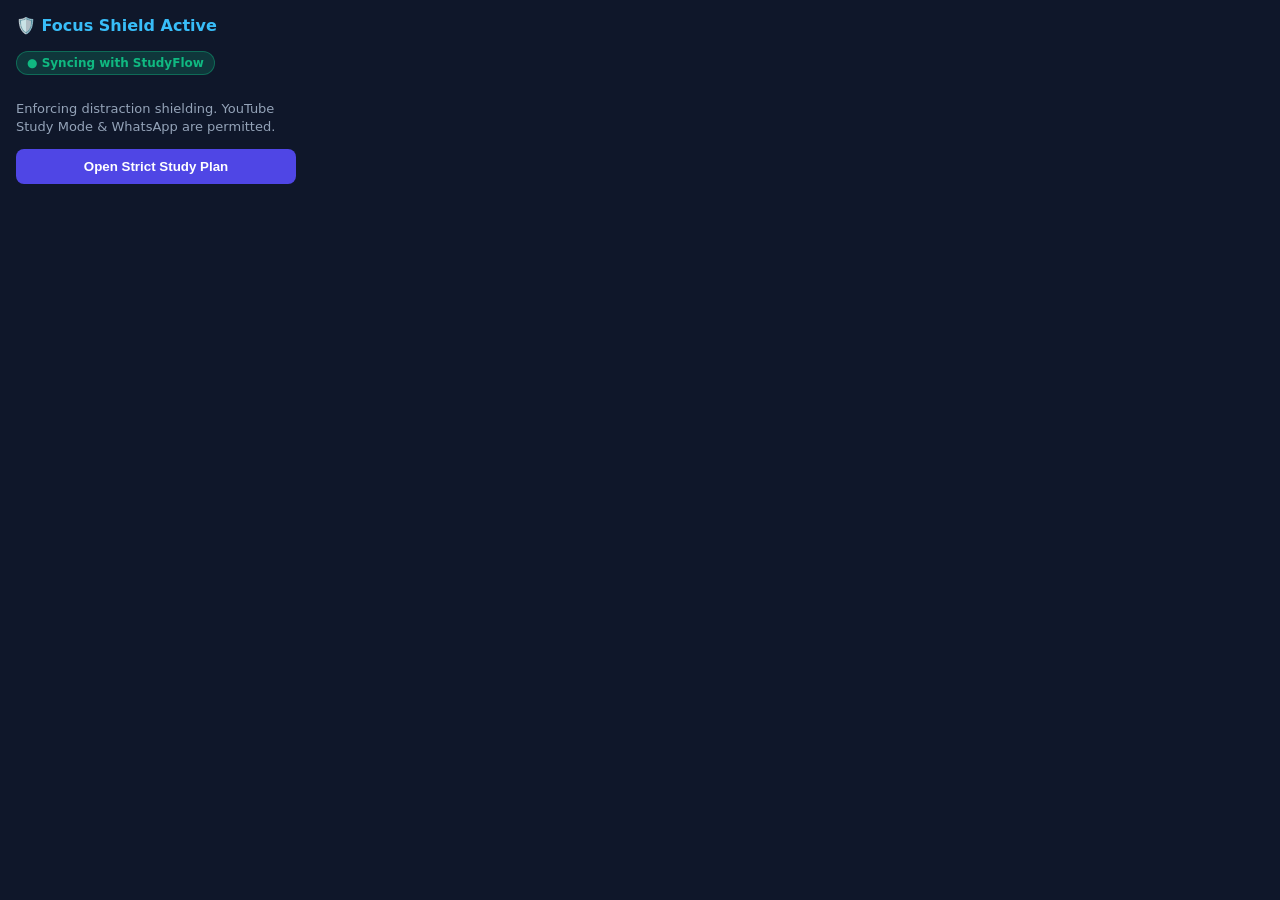
<file: public/extension/popup.html>
<!DOCTYPE html>
<html>
<head>
  <meta charset="utf-8">
  <title>StudyFlow Focus Shield</title>
  <style>
    body { width: 280px; font-family: system-ui, sans-serif; background: #0f172a; color: #f8fafc; padding: 16px; margin: 0; }
    h3 { margin-top: 0; color: #38bdf8; font-size: 16px; display: flex; align-items: center; gap: 8px; }
    .status-badge { display: inline-block; padding: 4px 10px; border-radius: 9999px; font-size: 12px; font-weight: 600; background: rgba(16, 185, 129, 0.2); color: #10b981; border: 1px solid rgba(16, 185, 129, 0.4); margin-bottom: 12px; }
    p { font-size: 13px; color: #94a3b8; line-height: 1.4; }
    button { width: 100%; padding: 10px; border-radius: 8px; border: none; background: #4f46e5; color: white; font-weight: bold; cursor: pointer; }
    button:hover { background: #4338ca; }
  </style>
</head>
<body>
  <h3>🛡️ Focus Shield Active</h3>
  <div class="status-badge">● Syncing with StudyFlow</div>
  <p>Enforcing distraction shielding. YouTube Study Mode & WhatsApp are permitted.</p>
  <button onclick="window.open('http://localhost:3000/#planner')">Open Strict Study Plan</button>
</body>
</html>
</file>
